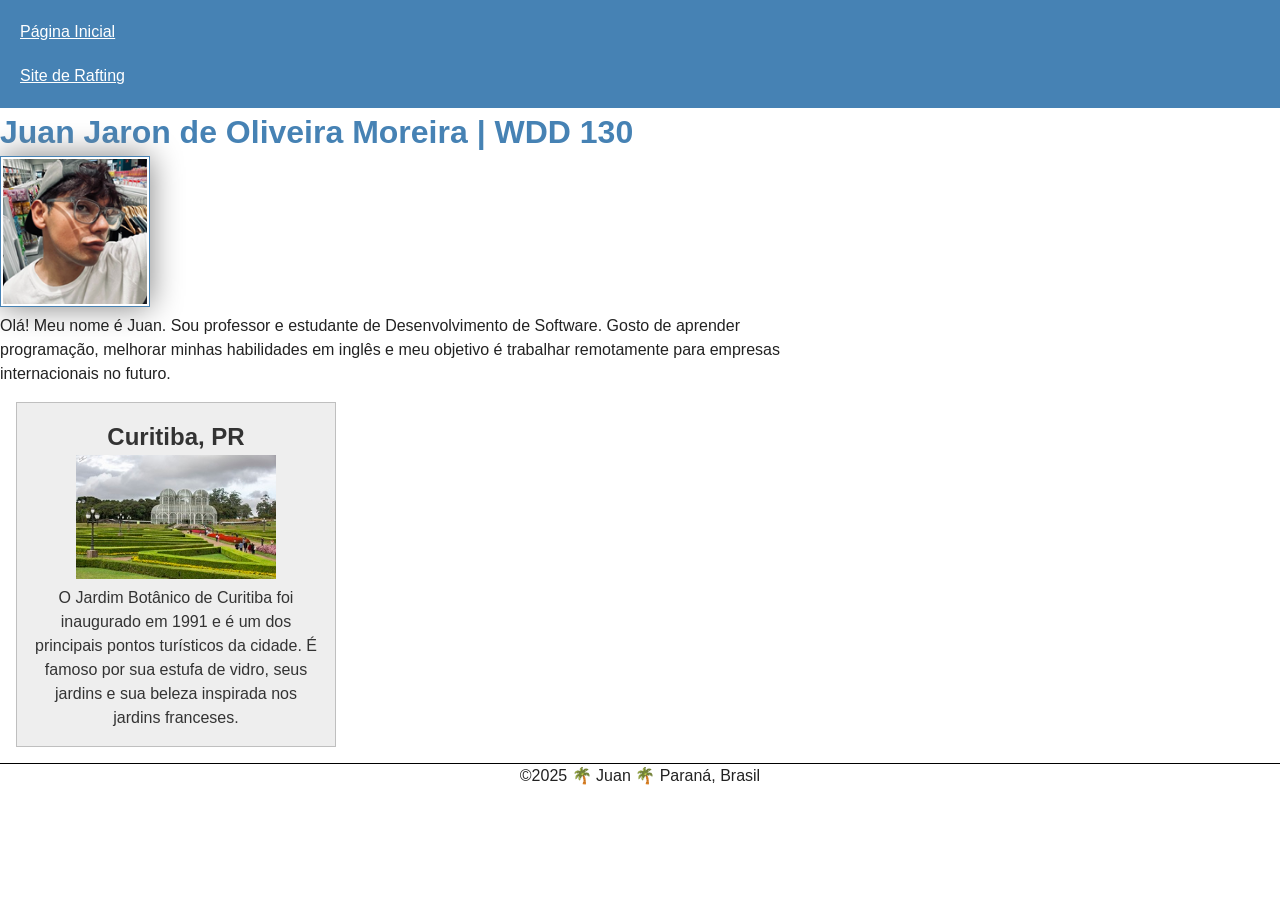
<file: index.html>
<!DOCTYPE html>
<html lang="pt-BR">

<head>
    <meta charset="UTF-8">
    <meta name="viewport" content="width=device-width, initial-scale=1.0">
    <title>Juan Jaron de Oliveira Moreira | WDD 130</title>

    <meta name="description"
      content="Página inicial de Juan Jaron de Oliveira Moreira, estudante do curso WDD 130, dedicada ao aprendizado de desenvolvimento web, HTML e CSS.">
    <meta name="author" content="Juan Jaron de Oliveira Moreira">
    <link rel="stylesheet" href="estilos/estilos.css">
</head>

<body>

    <header>
        <nav>
            <a href="#">Página Inicial</a>
            <a href="wwr/index.html">Site de Rafting</a>
        </nav>
    </header>

    <main>
        <h1>Juan Jaron de Oliveira Moreira | WDD 130</h1>
        <img src="imagens/perfil.png.png" alt="Foto de perfil do juan jaron de Oliveira Moreira "
          width="200">
        <p>Olá! Meu nome é Juan. Sou professor e estudante de Desenvolvimento de Software. Gosto de
            aprender programação, melhorar minhas habilidades em inglês e meu objetivo é trabalhar
            remotamente para empresas internacionais no futuro.</p>
    </main>

    <aside class="sidebar">
        <h2>Curitiba, PR</h2>
        <img src="imagens/jardim-botanico.jpg" alt="Jardim Botânico" class="place-img">
        <p>O Jardim Botânico de Curitiba foi inaugurado em 1991 e é um dos principais pontos
            turísticos
            da cidade. É famoso por sua estufa de vidro, seus jardins e sua beleza inspirada nos
            jardins
            franceses.</p>
    </aside>

    <footer>
        <p>©️2025 🌴 Juan 🌴 Paraná, Brasil</p>
    </footer>

</body>

</html>
</file>
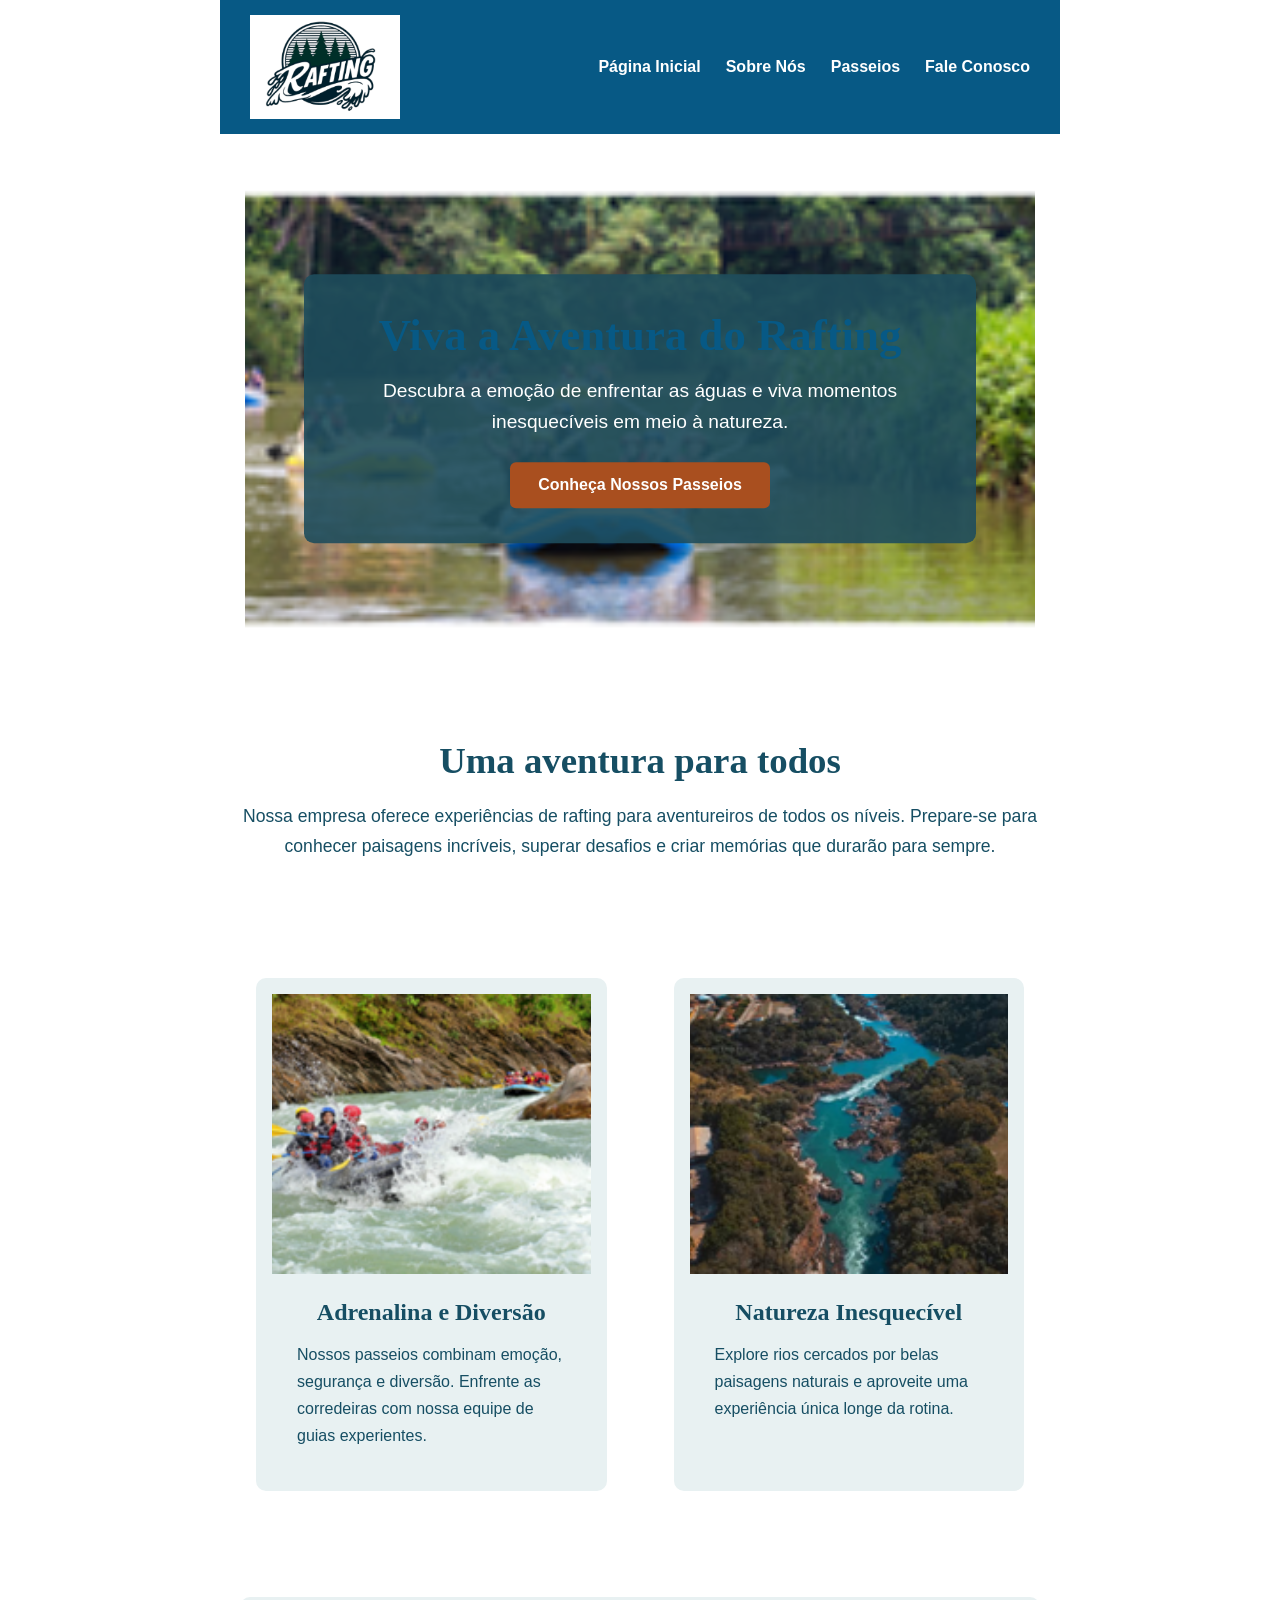
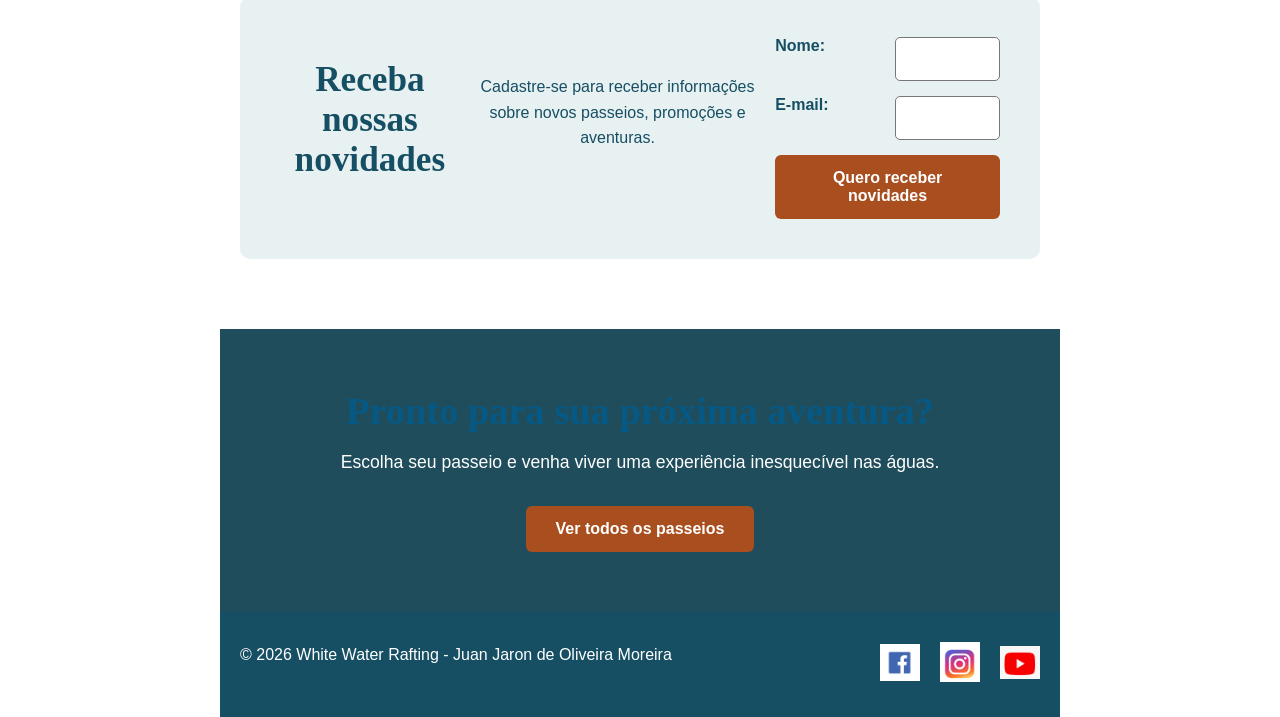
<file: wwr/index.html>
<!DOCTYPE html>
<html lang="pt-BR">

<head>
    <meta charset="UTF-8">
    <meta name="viewport" content="width=device-width, initial-scale=1.0">

    <meta name="description"
      content="Descubra aventuras de rafting emocionantes, passeios inesquecíveis e experiências para toda a família.">

    <meta name="author" content="Juan Jaron de Oliveira Moreira">

    <title>White Water Rafting | Aventuras Inesquecíveis</title>

    <link rel="stylesheet" href="estilos/rafting.css">
</head>

<body>

    <header>
        <img src="imagens/logo.png" alt="Logo da empresa de rafting">

        <nav>
            <a href="index.html">Página Inicial</a>
            <a href="sobre.html">Sobre Nós</a>
            <a href="passeios.html">Passeios</a>
            <a href="contato.html">Fale Conosco</a>
        </nav>
    </header>

    <main>

        <section class="home-hero">

            <img src="imagens/hero.png" alt="Pessoas praticando rafting em um rio">

            <div class="hero-content">
                <h1>Viva a Aventura do Rafting</h1>

                <p>
                    Descubra a emoção de enfrentar as águas e viva
                    momentos inesquecíveis em meio à natureza.
                </p>

                <a class="hero-button" href="passeios.html">
                    Conheça Nossos Passeios
                </a>
            </div>

        </section>

        <section class="home-intro">

            <h2>Uma aventura para todos</h2>

            <p>
                Nossa empresa oferece experiências de rafting para
                aventureiros de todos os níveis. Prepare-se para
                conhecer paisagens incríveis, superar desafios e
                criar memórias que durarão para sempre.
            </p>

        </section>

        <section class="home-grid">

            <article class="home-card">

                <img src="imagens/grupo.png" alt="Grupo praticando rafting em águas rápidas">

                <div>
                    <h2>Adrenalina e Diversão</h2>

                    <p>
                        Nossos passeios combinam emoção, segurança e
                        diversão. Enfrente as corredeiras com nossa
                        equipe de guias experientes.
                    </p>
                </div>

            </article>

            <article class="home-card">

                <img src="imagens/rafting2.png" alt="Rafting em meio à natureza">

                <div>
                    <h2>Natureza Inesquecível</h2>

                    <p>
                        Explore rios cercados por belas paisagens
                        naturais e aproveite uma experiência única
                        longe da rotina.
                    </p>
                </div>

            </article>

        </section>

        <section class="newsletter">

            <h2>Receba nossas novidades</h2>

            <p>
                Cadastre-se para receber informações sobre novos
                passeios, promoções e aventuras.
            </p>

            <form>

                <label for="newsletter-name">
                    Nome:
                </label>

                <input type="text" id="newsletter-name" name="newsletter-name" required>

                <label for="newsletter-email">
                    E-mail:
                </label>

                <input type="email" id="newsletter-email" name="newsletter-email" required>

                <button type="submit">
                    Quero receber novidades
                </button>

            </form>

        </section>

        <section class="home-call">

            <h2>Pronto para sua próxima aventura?</h2>

            <p>
                Escolha seu passeio e venha viver uma experiência
                inesquecível nas águas.
            </p>

            <a href="passeios.html">
                Ver todos os passeios
            </a>

        </section>

    </main>

    <footer>

        <p>
            &copy; 2026 White Water Rafting - Juan Jaron de Oliveira Moreira
        </p>

        <nav class="redes-sociais">

            <a href="#" aria-label="Facebook">
                <img src="imagens/facebook.png" alt="Facebook">
            </a>

            <a href="#" aria-label="Instagram">
                <img src="imagens/instagram.png" alt="Instagram">
            </a>

            <a href="#" aria-label="YouTube">
                <img src="imagens/youtube.png" alt="YouTube">
            </a>

        </nav>

    </footer>

</body>

</html>
</file>
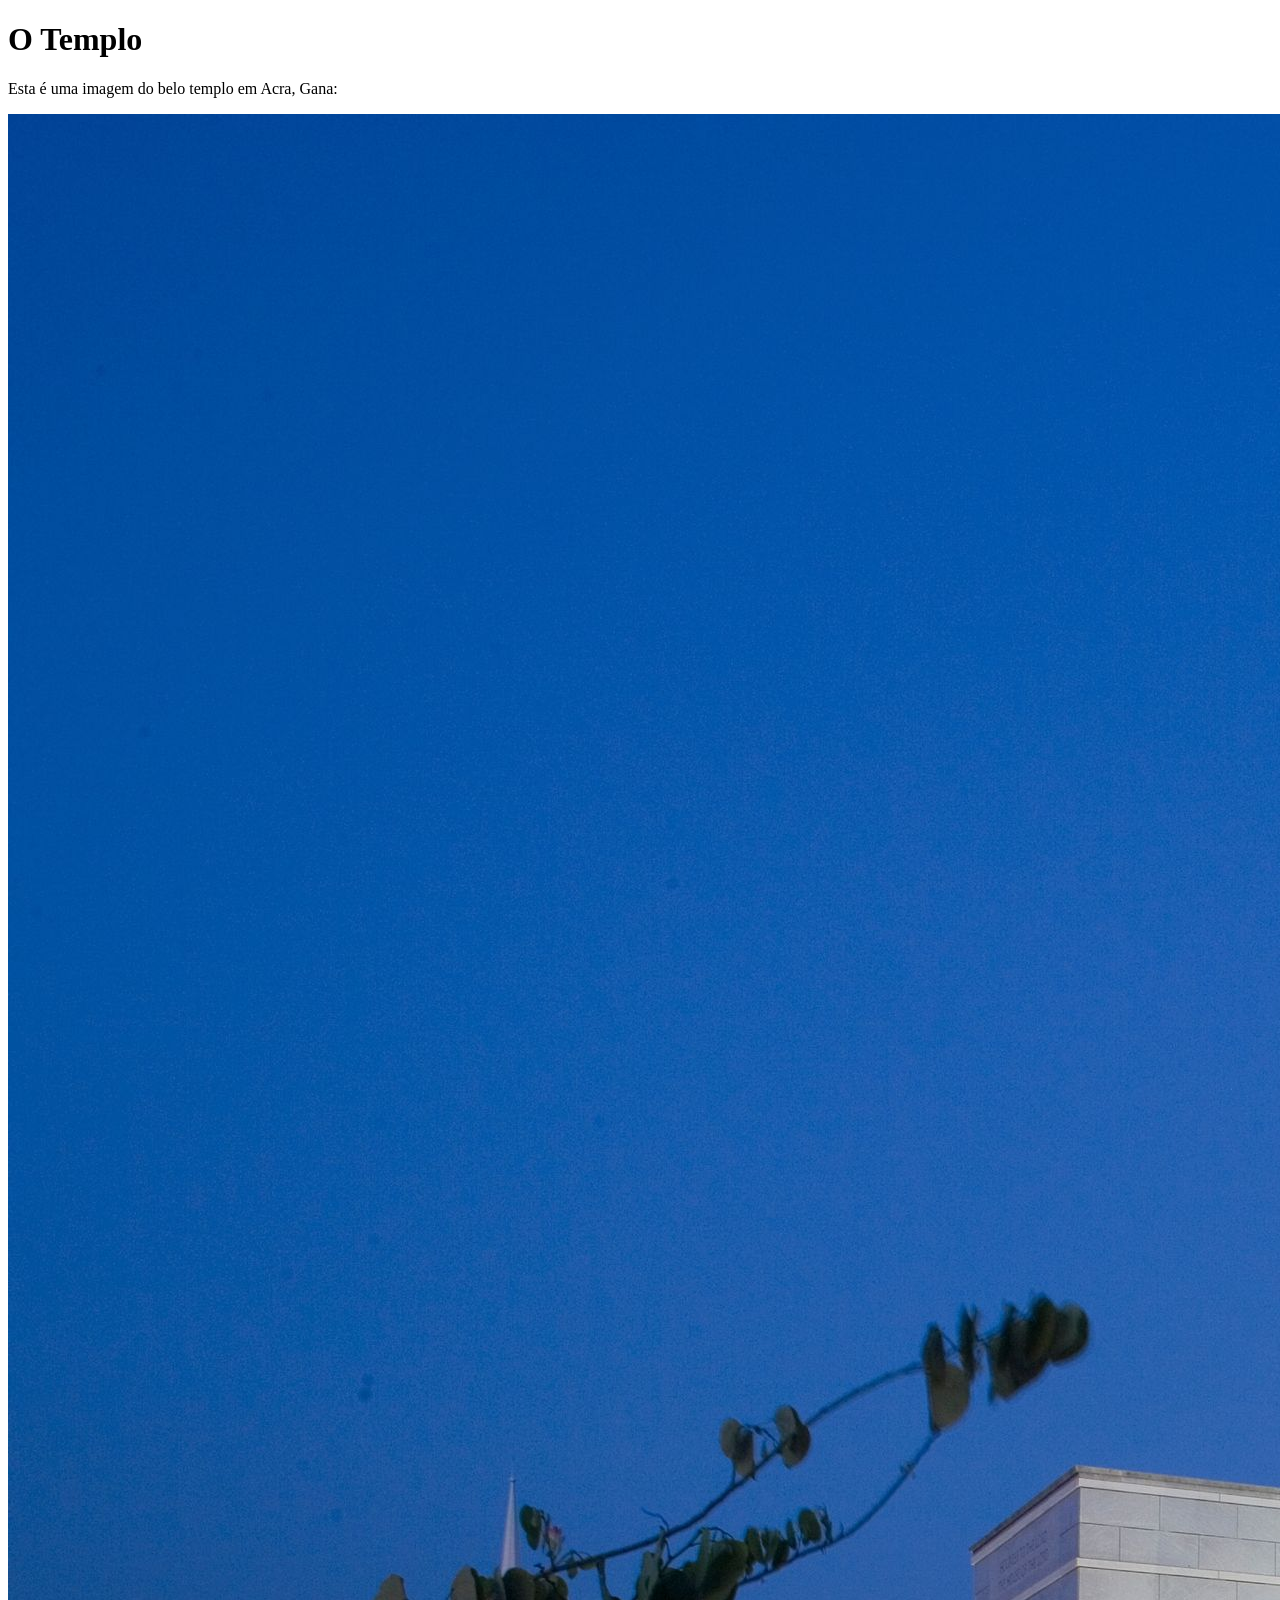
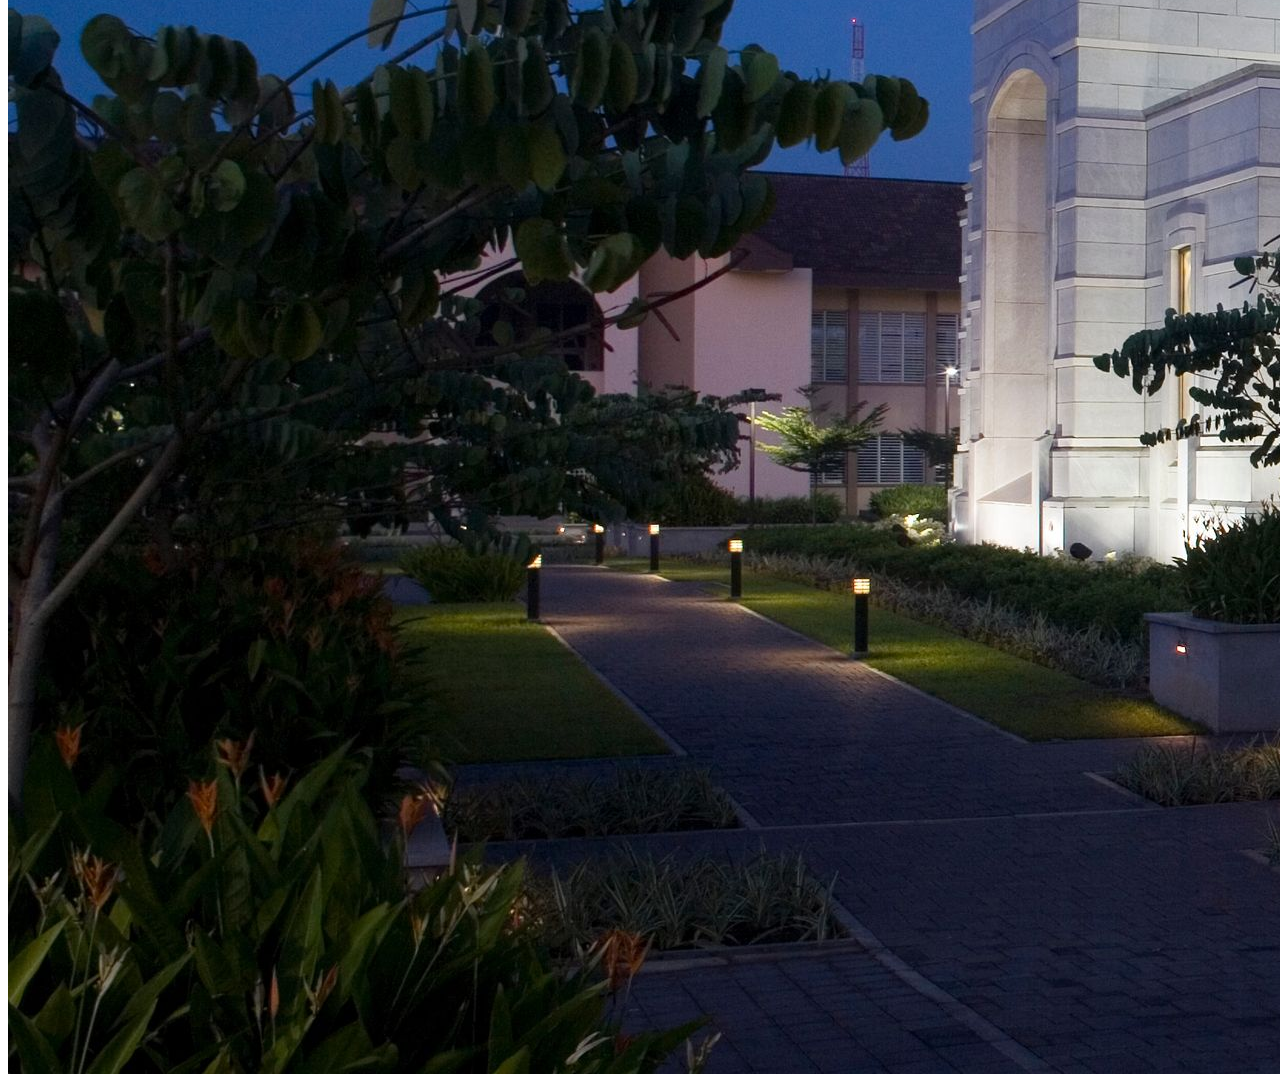
<file: semana01/imagens.html>
<!DOCTYPE html>
<html lang="pt-br">
<head>
    <meta charset="UTF-8">
    <meta name="viewport" content="width=device-width, initial-scale=1.0">
    <title>Imagem do Templo</title>
</head>
<body>
    <h1>O Templo</h1>
    <p>Esta é uma imagem do belo templo em Acra, Gana:</p>
    <img src="imagens/templo-largo.jpeg" alt="O Templo de Acra, Gana">
    
</body>
</html>
</file>
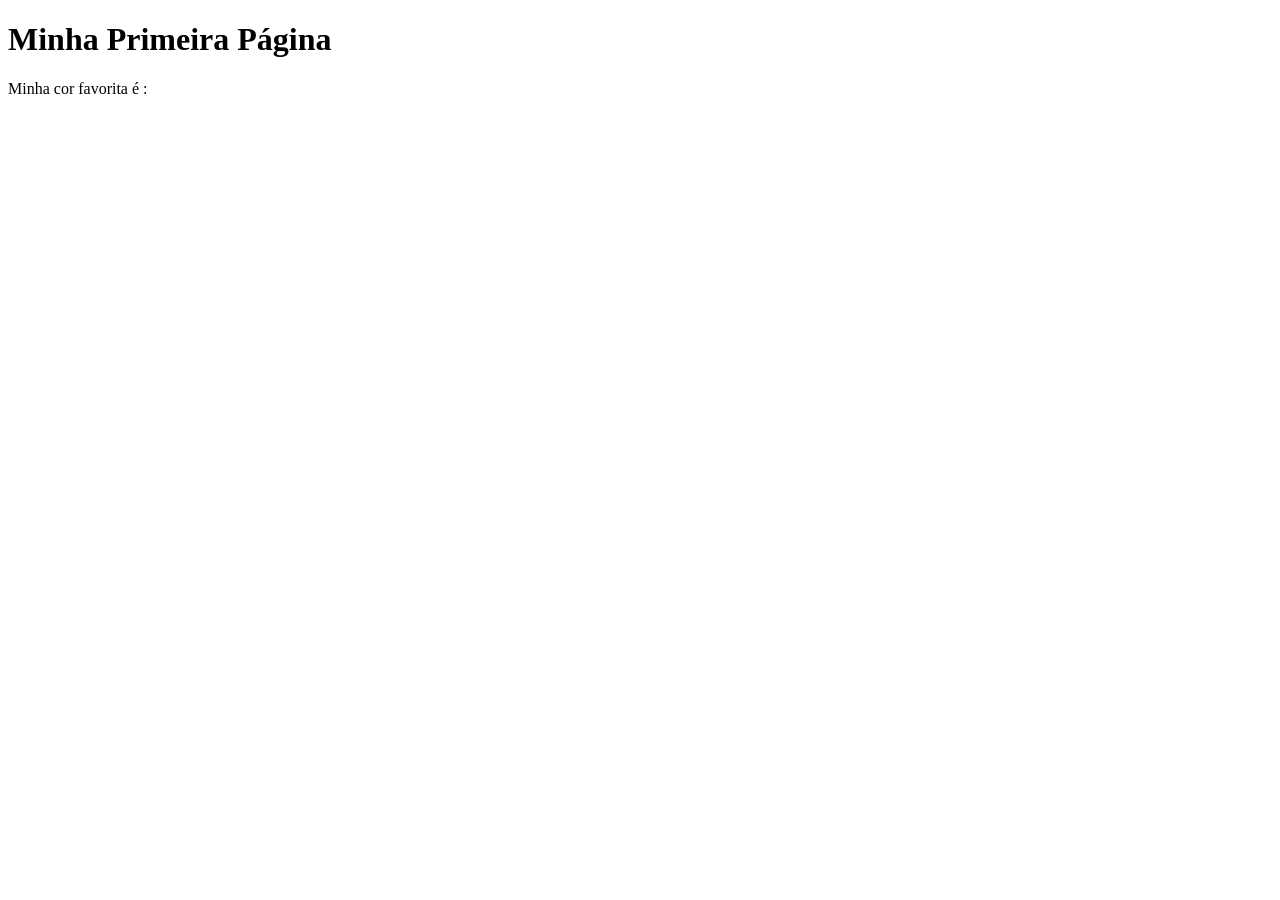
<file: semana01/primeira-pagina.html>
<!DOCTYPE html>
<html lang="pt-br">
<head>
    <meta charset="UTF-8">
    <meta name="viewport" content="width=device-width, initial-scale=1.0">
    <title>Minha Primeira Página</title>
</head>
<body>
    <h1>Minha Primeira Página</h1>
    <p>Minha cor favorita é : </p>
</body>
</html>
</file>
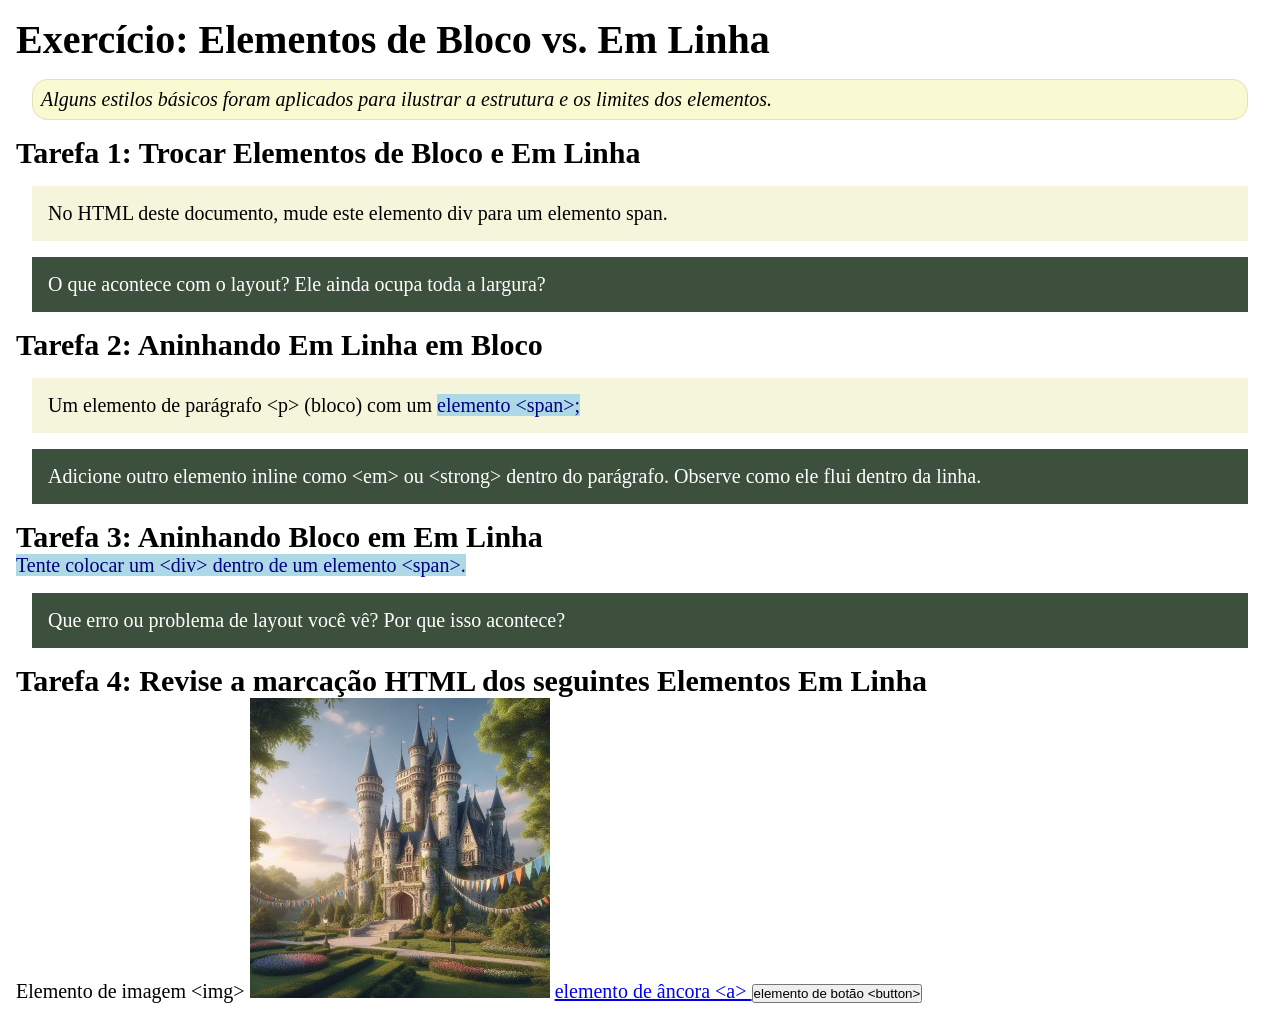
<file: semana02/bloco-vs-inline.html>
<!DOCTYPE html>
<html lang="pt-br">

<head>
    <meta charset="UTF-8">
    <meta name="viewport" content="width=device-width, initial-scale=1.0">
    <title>Exercício: Elementos de Bloco vs. Inline</title>
    <link rel="stylesheet" href="estilos/bloco-vs-inline.css">
</head>

<body>
    <main>
        <h1>Exercício: Elementos de Bloco vs. Em Linha</h1>
        <p class="note">Alguns estilos básicos foram aplicados para ilustrar a estrutura e os limites dos elementos.</p>

        <h2>Tarefa 1: Trocar Elementos de Bloco e Em Linha</h2>
        <div>No HTML deste documento, mude este elemento div para um elemento span.</div>

        <p class="question">O que acontece com o layout? Ele ainda ocupa toda a largura?</p>

        <h2>Tarefa 2: Aninhando Em Linha em Bloco</h2>
        <p>Um elemento de parágrafo &lt;p&gt; (bloco) com um <span>elemento &lt;span&gt;;</span></p>
        <p class="question">Adicione outro elemento inline como &lt;em&gt; ou &lt;strong&gt; dentro do parágrafo.
            Observe como ele flui dentro da linha.</p>

        <h2>Tarefa 3: Aninhando Bloco em Em Linha</h2>
        <span>Tente colocar um &lt;div&gt; dentro de um elemento &lt;span&gt;.</span>
        <p class="question">Que erro ou problema de layout você vê? Por que isso acontece?</p>


        <h2>Tarefa 4: Revise a marcação HTML dos seguintes Elementos Em Linha</h2>
        Elemento de imagem &lt;img&gt;
        <img src="imagens/castelo.webp" alt="imagem (imagens estão em linha)" width="300" height="300">
        <a href="https://churchofjesuschrist.org">elemento de âncora &lt;a&gt; </a>
        <button type="button">elemento de botão &lt;button&gt;</button>
    </main>
</body>

</html>
</file>
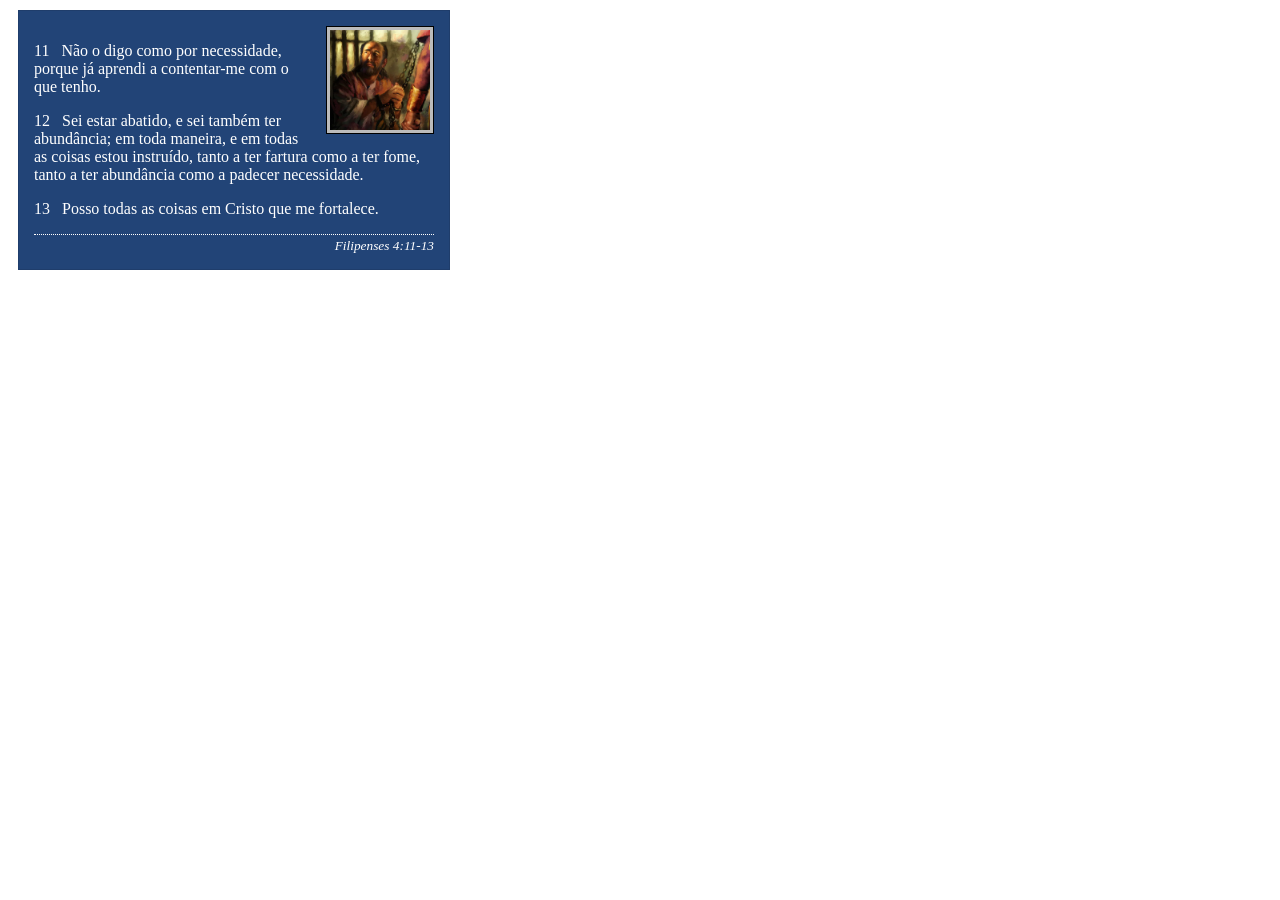
<file: semana02/box-model-solucao.html>
<!DOCTYPE html>
<html lang="pt-br">

<head>
    <meta charset="UTF-8">
    <meta name="viewport" content="width=device-width, initial-scale=1.0">
    <title>Atividade de Box Model</title>
    <link rel="stylesheet" href="estilos/box-model-solucao.css">
</head>

<body>
    <main>
        <div class="callout">
            <img src="imagens/apostolo-paulo-preso.webp" alt="Apóstolo Paulo - Preso em Roma" width="200" height="200">
            <blockquote>
                <p>11 &nbsp; Não o digo como por necessidade, porque já aprendi a contentar-me com o que tenho.</p>
                <p>12 &nbsp; Sei estar abatido, e sei também ter abundância; em toda maneira, e em todas as coisas estou
                    instruído, tanto a ter fartura como a ter fome, tanto a ter abundância como a padecer necessidade.
                </p>
                <p>13 &nbsp; Posso todas as coisas em Cristo que me fortalece.</p>
            </blockquote>
            <cite>Filipenses 4:11-13</cite>
        </div>
    </main>
</body>

</html>
</file>
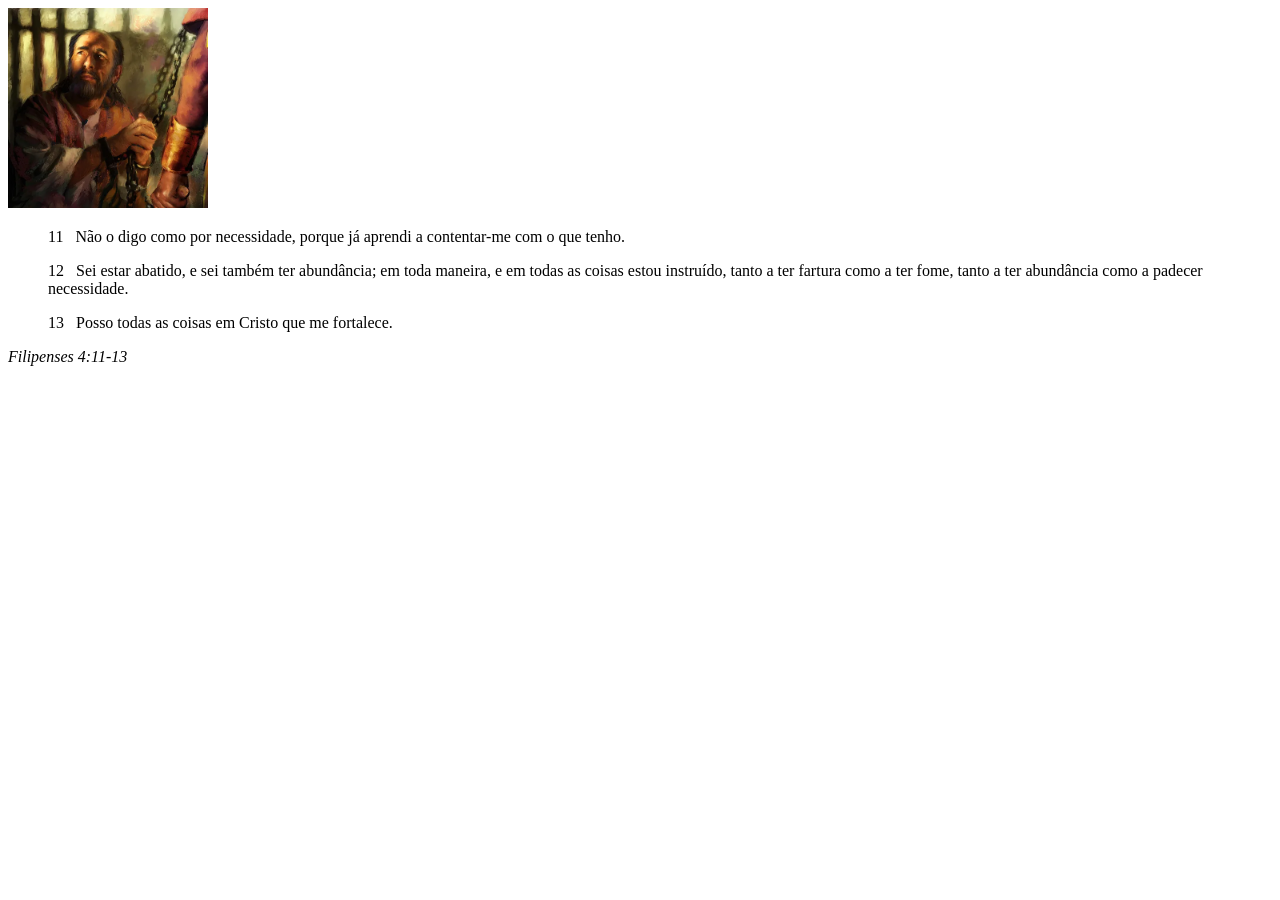
<file: semana02/box-model.html>
<!DOCTYPE html>
<html lang="pt-br">
<head>
    <meta charset="UTF-8">
    <meta name="viewport" content="width=device-width, initial-scale=1.0">
    <title>Atividade de Box Model</title>
</head>
<body>
    <main>
        <div class="callout">
            <img src="imagens/apostolo-paulo-preso.webp" alt="Apóstolo Paulo - Preso em Roma" width="200" height="200">
            <blockquote>
                <p>11 &nbsp; Não o digo como por necessidade, porque já aprendi a contentar-me com o que tenho.</p>
                <p>12 &nbsp; Sei estar abatido, e sei também ter abundância; em toda maneira, e em todas as coisas estou instruído, tanto a ter fartura como a ter fome, tanto a ter abundância como a padecer necessidade.</p>
                <p>13 &nbsp; Posso todas as coisas em Cristo que me fortalece.</p>
            </blockquote>
            <cite>Filipenses 4:11-13</cite>
        </div>
    </main>
</body>
</html>
</file>
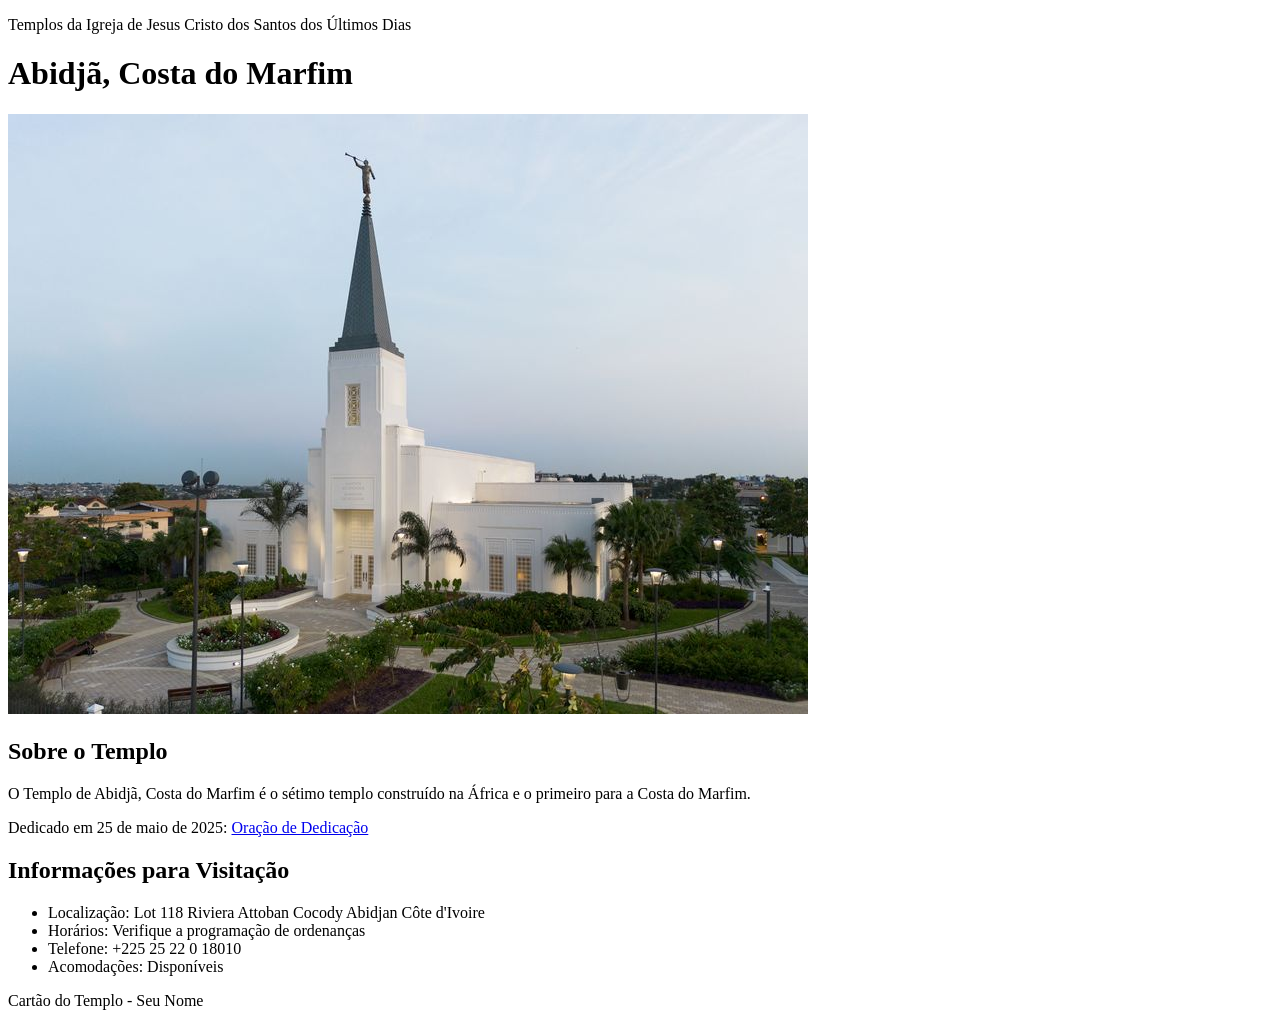
<file: semana02/templo.html>
<!DOCTYPE html>
<html lang="pt-br">

<head>
    <meta charset="UTF-8">
    <meta name="viewport" content="width=device-width, initial-scale=1.0">
    <title>Cartão do Templo - Abidjã, Costa do Marfim</title>
</head>

<body>
    <header>
        <p>Templos da Igreja de Jesus Cristo dos Santos dos Últimos Dias</p>
    </header>
    <main>
        <h1>Abidjã, Costa do Marfim</h1>
        <picture>
            <img src="imagens/abidja-costa-do-marfim.jpeg" alt="Templo de Abidjã, Costa do Marfim">
        </picture>
        <section>
            <h2>Sobre o Templo</h2>
            <p>O Templo de Abidjã, Costa do Marfim é o sétimo templo construído na África e o primeiro para a Costa do Marfim.</p>
            <p>Dedicado em 25 de maio de 2025: <a
                    href="https://www.churchofjesuschrist.org/temples/dedicatory-prayer/abidjan-ivory-coast-temple/2025-05-25?lang=eng"
                    target="_blank" rel="noopener noreferrer">Oração de Dedicação</a></p>
        </section>
        <section>
            <h2>Informações para Visitação</h2>
            <ul>
                <li>Localização: Lot 118 Riviera Attoban Cocody Abidjan Côte d'Ivoire</li>
                <li>Horários: Verifique a programação de ordenanças</li>
                <li>Telefone: +225 25 22 0 18010</li>
                <li>Acomodações: Disponíveis</li>
            </ul>
        </section>
    </main>
    <footer>
        <p>Cartão do Templo - Seu Nome</p>
    </footer>
</body>

</html>
</file>
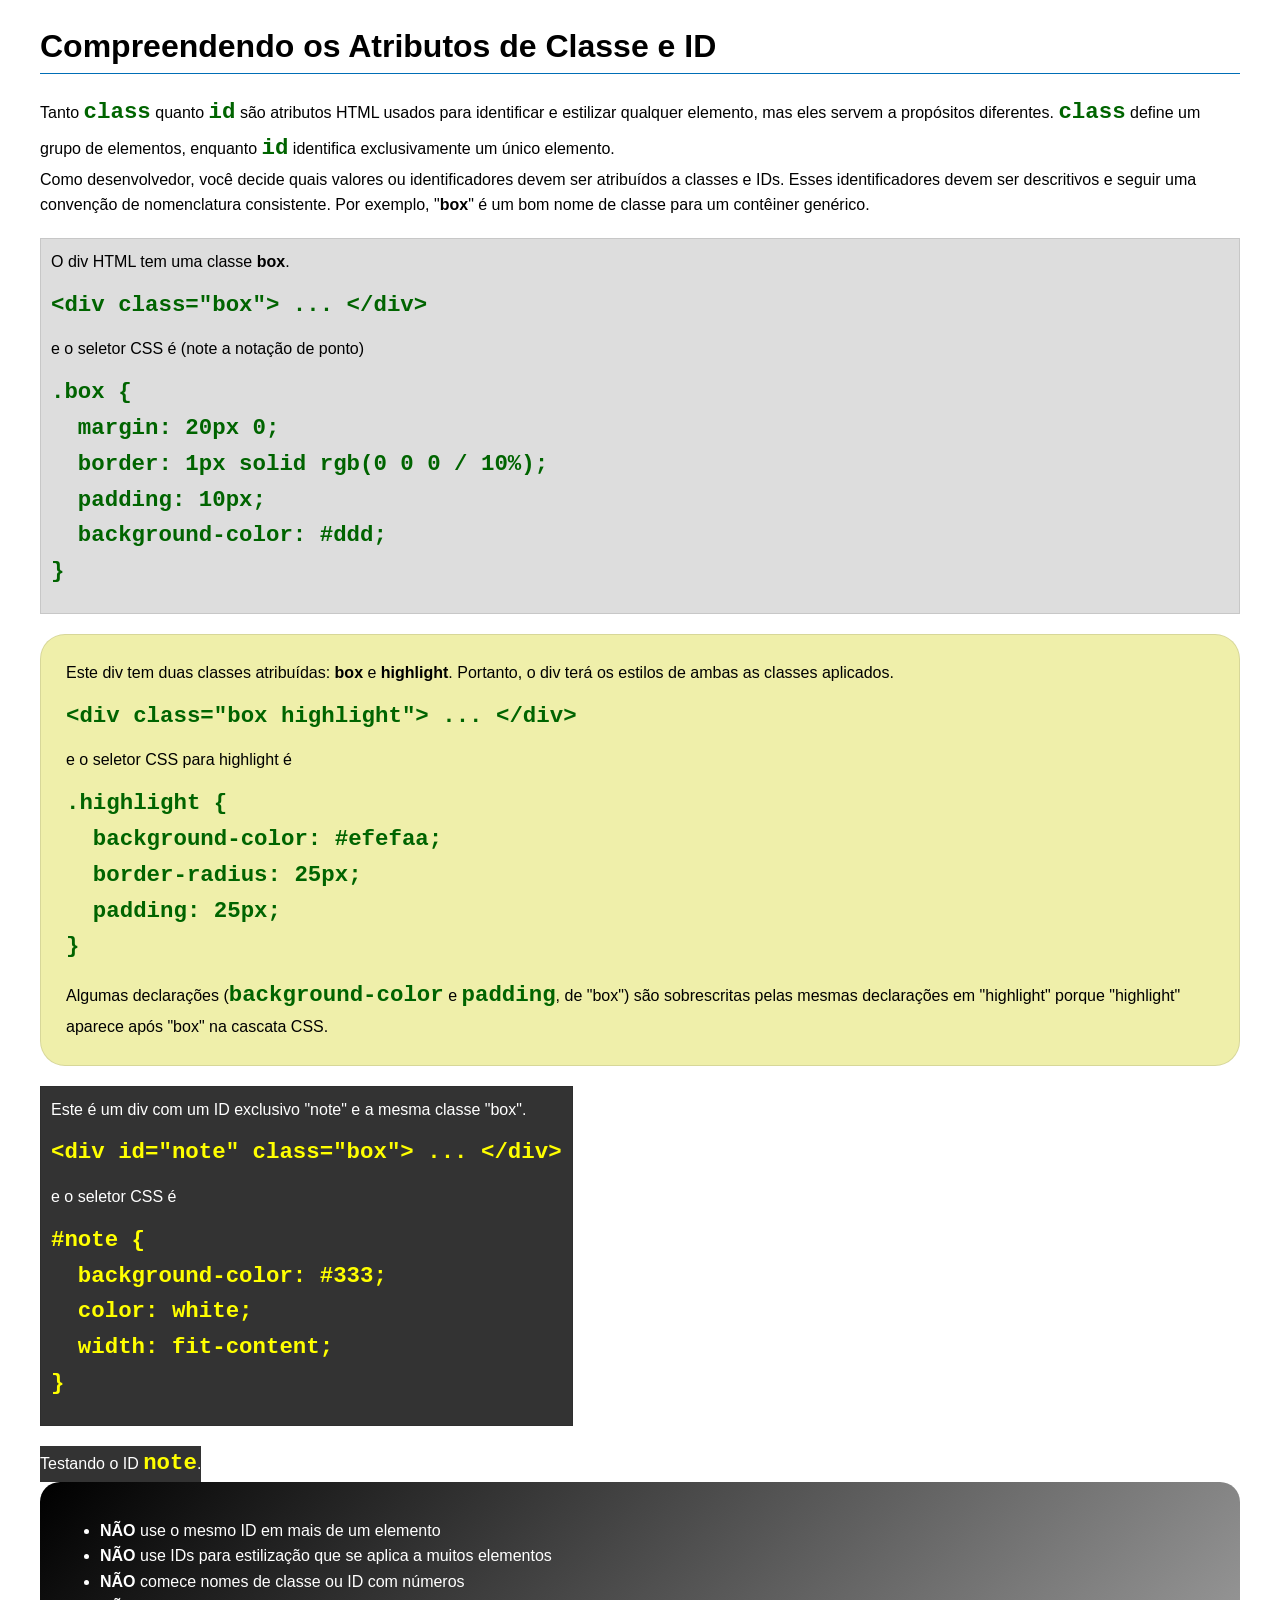
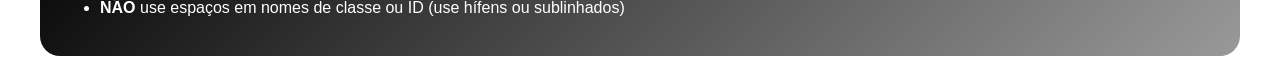
<file: semana03/classe-e-id.html>
<!DOCTYPE html>
<html lang="pt-br">

<head>
    <meta charset="UTF-8">
    <meta name="viewport" content="width=device-width, initial-scale=1.0">
    <title>Atributos de Classe vs ID</title>
    <link rel="stylesheet" href="estilos/classe-e-id.css">
</head>

<body>
    <h1>Compreendendo os Atributos de Classe e ID</h1>
    <p>Tanto <code>class</code> quanto <code>id</code> são atributos HTML usados para identificar e estilizar qualquer
        elemento, mas eles servem a propósitos diferentes. <code>class</code> define um grupo de elementos, enquanto
        <code>id</code> identifica exclusivamente um único elemento.
    </p>
    <p>Como desenvolvedor, você decide quais valores ou identificadores devem ser atribuídos a classes e IDs. Esses
        identificadores devem ser descritivos e seguir uma convenção de nomenclatura consistente. Por exemplo,
        "<strong>box</strong>" é um bom nome de classe para um contêiner genérico.</p>
    <div class="box">
        <p>O div HTML tem uma classe <strong>box</strong>.</p>
        <pre><code class="html">&lt;div class="box"&gt; ... &lt;/div&gt;</code></pre>
        e o seletor CSS é (note a notação de ponto)
        <pre><code class="css">.box {
  margin: 20px 0;
  border: 1px solid rgb(0 0 0 / 10%);
  padding: 10px;
  background-color: #ddd; 
}</code></pre>
    </div>

    <div class="box highlight">
        <p>Este div tem duas classes atribuídas: <strong>box</strong> e <strong>highlight</strong>. Portanto, o div terá
            os estilos de ambas as classes aplicados.</p>
        <pre><code class="html">&lt;div class="box highlight"&gt; ... &lt;/div&gt;</code></pre>
        e o seletor CSS para highlight é
        <pre><code class="css">.highlight {
  background-color: #efefaa;
  border-radius: 25px;
  padding: 25px;
}</code></pre>
        <p>Algumas declarações (<code>background-color</code> e <code>padding</code>, de "box") são sobrescritas pelas
            mesmas declarações em "highlight" porque "highlight" aparece após "box" na cascata CSS.</p>
    </div>

    <div id="note" class="box">
        <p>Este é um div com um ID exclusivo "note" e a mesma classe "box".</p>
        <pre><code class="html">&lt;div id="note" class="box"&gt; ... &lt;/div&gt;</code></pre>
        e o seletor CSS é
        <pre><code class="css">#note {
  background-color: #333;
  color: white;
  width: fit-content;
}</code></pre>
    </div>

    <div id="note">
        <p>Testando o ID <code>note</code>.</p>
    </div>

    <section id="melhor-pratica">
        <ul>
            <li><strong>NÃO</strong> use o mesmo ID em mais de um elemento</li>
            <li><strong>NÃO</strong> use IDs para estilização que se aplica a muitos elementos</li>
            <li><strong>NÃO</strong> comece nomes de classe ou ID com números</li>
            <li><strong>NÃO</strong> use espaços em nomes de classe ou ID (use hífens ou sublinhados)</li>
        </ul>
    </section>

    <br>

</body>

</html>
</file>
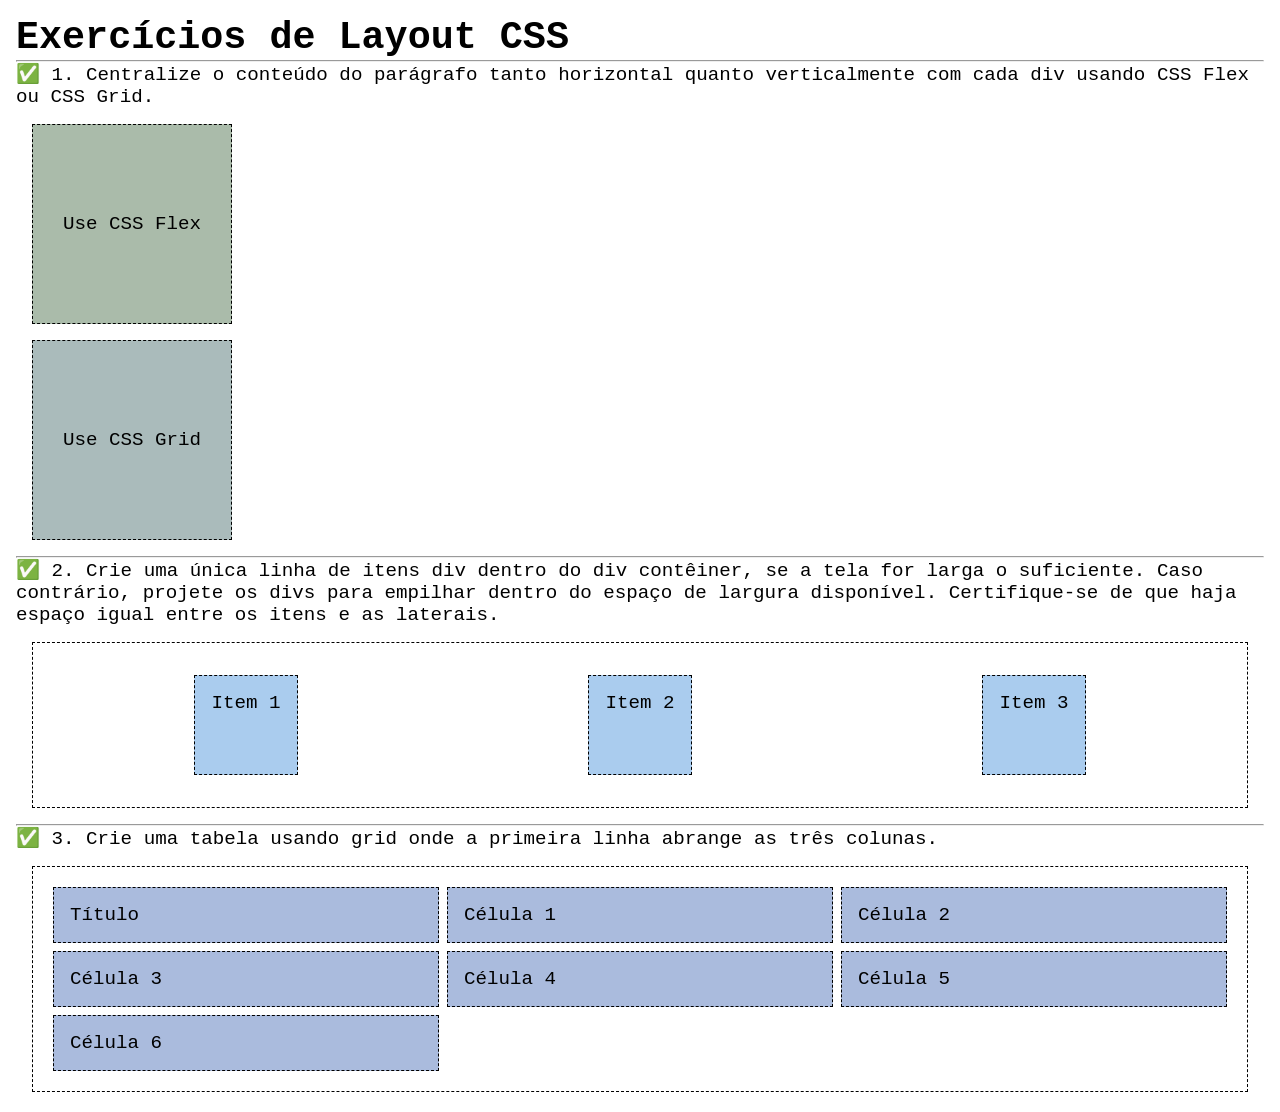
<file: semana04/exercicios-layout.html>
<!DOCTYPE html>
<html lang="pt-br">

<head>
    <meta charset="UTF-8">
    <meta name="viewport" content="width=device-width, initial-scale=1.0">
    <title>Exercícios de Layout CSS</title>
    <link rel="stylesheet" href="estilos/solucoes-dos-exercicios-de-layout.css">
</head>

<body>
    <main>
        <h1>Exercícios de Layout CSS</h1>
        <hr>
        <p>✅ 1. Centralize o conteúdo do parágrafo tanto horizontal quanto verticalmente com cada div usando CSS Flex ou
            CSS Grid.
        </p>
        <div class="one flex">
            <p>Use CSS Flex</p>
        </div>
        <div class="one grid">
            <p>Use CSS Grid</p>
        </div>
        <hr>
        <p>✅ 2. Crie uma única linha de itens div dentro do div contêiner, se a tela for larga o suficiente. Caso
            contrário, projete os
            divs para empilhar dentro do espaço de largura disponível. Certifique-se de que haja espaço igual entre os
            itens e as laterais.</p>
        <div class="container2">
            <div class="dois">
                <p>Item 1</p>
            </div>
            <div class="dois">
                <p>Item 2</p>
            </div>
            <div class="dois">
                <p>Item 3</p>
            </div>
        </div>
        <hr>
        <p>✅ 3. Crie uma tabela usando grid onde a primeira linha abrange as três colunas. </p>
        <div class="container3">
            <div class="tres colunas-3">
                <p>Título</p>
            </div>
            <div class="tres">
                <p>Célula 1</p>
            </div>
            <div class="tres">
                <p>Célula 2</p>
            </div>
            <div class="tres">
                <p>Célula 3</p>
            </div>
            <div class="tres">
                <p>Célula 4</p>
            </div>
            <div class="tres">
                <p>Célula 5</p>
            </div>
            <div class="tres">
                <p>Célula 6</p>
            </div>

        </div>
    </main>
</body>

</html>
</file>
<file: estilos/estilos.css>
/* Global resets */
* {
    margin: 0;
    padding: 0;
    box-sizing: border-box;
}

body {
    font-family: Arial, Helvetica, sans-serif;
    line-height: 1.5;
    color: #222;
    background-color: #fff;
    margin: 0;
}

nav {
    background-color: steelblue;
    padding: 10px;
}

nav a {
    color: white;
    padding: 10px;
    display: block;
}

main {
    max-width: 840px;
}

h1 {
    color: steelblue;
}

main img {
    width: 150px;
    height: auto;
    border: 1px solid steelblue;
    padding: 2px;
    box-shadow: 0 0 30px gray;
}

p {
    padding: 0;
}

aside {
    width: 20em;
    margin: 1em;
    border: 1px solid rgba(0, 0, 0, 0.2);
    padding: 1em;
    background-color: #eee;
    color: #333;
    text-align: center;
}

aside img {
    width: 200px;
    height: auto;
}

footer {
    margin-top: 1em;
    border-top: 1px solid #000;
    text-align: center;
}
</file>
<file: wwr/estilos/rafting.css>
:root {
    --cor-primaria: #075985;
    --cor-destaque1: #164e63;
    --cor-destaque2: #f0f9ff;
    --cor-branca: #ffffff;

    --fonte-titulo: Georgia, "Times New Roman", serif;
    --fonte-body: Arial, Helvetica, sans-serif;
}

* {
    margin: 0;
    padding: 0;
    box-sizing: border-box;
}

body {
    font-family: var(--fonte-body);
    color: var(--cor-destaque1);
    background-color: var(--cor-destaque2);
}

header,
main,
footer {
    width: 840px;
    margin: 0 auto;
}

header {
    display: grid;
    grid-template-columns: 150px 1fr;
    align-items: center;
    background-color: var(--cor-primaria);
    padding: 15px;
}

.logo {
    width: 100px;
    height: auto;
}

nav {
    display: flex;
    justify-content: flex-end;
    gap: 20px;
}

nav a {
    color: var(--cor-branca);
    text-decoration: none;
    font-weight: bold;
}

nav a:hover {
    text-decoration: underline;
}

header nav a {
    color: var(--cor-branca);
}

h1,
h2 {
    font-family: var(--fonte-titulo);
    color: var(--cor-primaria);
    text-align: center;
}

h2 {
    margin-bottom: 15px;
}

p {
    line-height: 1.6;
}

section,
article {
    margin: 16px;
    padding: 16px;
}

.hero {
    position: relative;
    margin-top: 20px;
}

.hero-img {
    display: block;
    width: 100%;
    height: auto;
}

.hero h1 {
    position: absolute;
    top: 20px;
    width: 100%;
    padding: 16px;
    text-align: center;
    background-color: var(--cor-destaque1);
    color: var(--cor-branca);
    opacity: 0.85;
}

.hero article {
    position: absolute;
    left: 20px;
    right: 20px;
    bottom: 20px;
    padding: 20px;
    background-color: rgba(7, 89, 133, 0.9);
    color: var(--cor-branca);
    overflow: auto;
}

.hero article img {
    float: right;
    width: 125px;
    height: 125px;
    object-fit: cover;
    margin-left: 20px;
    border: 3px solid var(--cor-branca);
    border-radius: 8px;
}

.hero article p {
    color: var(--cor-branca);
}

section {
    background-color: var(--cor-branca);
    margin: 25px 0;
    padding: 25px;
}

.adventure-gallery {
    display: grid;
    grid-template-columns: repeat(5, 1fr);
    gap: 10px;
}

.adventure-gallery figure {
    margin: 0;
    text-align: center;
}

.adventure-gallery img {
    display: block;
    width: 100%;
    height: 130px;
    object-fit: cover;
}

.adventure-gallery figcaption {
    margin-top: 8px;
    font-weight: bold;
    font-size: 14px;
    color: var(--cor-destaque1);
}

footer {
    display: flex;
    justify-content: space-between;
    align-items: center;
    background-color: var(--cor-primaria);
    color: var(--cor-branca);
    padding: 20px;
}

footer p {
    margin: 0;
    color: var(--cor-branca);
}

.socialmedia {
    display: flex;
    align-items: center;
    justify-content: flex-end;
    gap: 12px;
    margin: 0;
    padding: 0;
}

.socialmedia a {
    display: block;
    text-decoration: none;
}

.socialmedia img {
    display: block;
    width: 35px;
    height: 35px;
    object-fit: contain;
}

.tours-hero {
    background-color: #1f4d5c;
    color: white;
    text-align: center;
    padding: 70px 20px;
    margin-bottom: 40px;
}

/* ================================
   PÁGINA FALE CONOSCO
================================ */

:root {
    --cor-primaria: #075985;
    --cor-destaque1: #164e63;
    --cor-destaque2: #f0f9ff;
    --cor-branca: #ffffff;
    --cor-fundo: #e8f1f2;
    --cor-cinza: #f1f1f1;
    --cor-borda: #777777;
    --cor-botao: #a94f1f;
    --cor-botao-hover: #8f4219;
}

/* ================================
   CONFIGURAÇÕES GERAIS
================================ */

* {
    box-sizing: border-box;
}

body {
    margin: 0;
    color: var(--cor-destaque1);
    background-color: var(--cor-branca);
    font-family: Arial, sans-serif;
}

/* ================================
   HEADER
================================ */

header {
    background-color: var(--cor-primaria);
    color: var(--cor-branca);
    padding: 15px 30px;

    display: flex;
    align-items: center;
    justify-content: space-between;
    gap: 20px;
}

header img {
    max-width: 150px;
    height: auto;
}

header nav {
    display: flex;
    align-items: center;
    justify-content: center;
    gap: 25px;
}

header nav a {
    color: var(--cor-branca);
    text-decoration: none;
    font-weight: bold;
}

header nav a:hover {
    text-decoration: underline;
}

/* ================================
   HERO
================================ */

.contact-hero {
    background-color: #1f4d5c;
    color: var(--cor-branca);
    text-align: center;
    padding: 60px 20px;
}

.contact-hero h1 {
    color: var(--cor-branca);
    font-size: 2.8rem;
    margin-bottom: 15px;
}

.contact-hero p {
    font-size: 1.2rem;
    max-width: 700px;
    margin: 0 auto;
    line-height: 1.6;
}

/* ================================
   INFORMAÇÕES DA EMPRESA
================================ */

.company-info {
    max-width: 1100px;
    margin: 50px auto;
    padding: 20px;

    display: grid;
    grid-template-columns: 1fr 1.5fr;
    gap: 40px;
    align-items: center;
}

.contact-details {
    background-color: var(--cor-fundo);
    padding: 30px;
    border-radius: 10px;
}

.contact-details h2 {
    font-size: 2rem;
    margin-bottom: 25px;
}

.contact-details p {
    line-height: 1.7;
    margin-bottom: 20px;
}

.map iframe {
    width: 100%;
    min-height: 350px;
    border: none;
    border-radius: 10px;
}

/* ================================
   EQUIPE
================================ */

.employees {
    max-width: 1100px;
    margin: 60px auto;
    padding: 20px;
}

.employees > h2 {
    text-align: center;
    font-size: 2.3rem;
    margin-bottom: 35px;
}

.employee-grid {
    display: grid;
    grid-template-columns: repeat(3, 1fr);
    gap: 30px;
}

.employee-grid figure {
    margin: 0;
    text-align: center;
    background-color: var(--cor-cinza);
    padding-bottom: 20px;
    border-radius: 10px;
    overflow: hidden;
}

.employee-grid img {
    width: 100%;
    height: 280px;
    object-fit: cover;
    display: block;
}

.employee-grid figcaption {
    padding: 20px 10px 0;
    line-height: 1.6;
}

/* ================================
   FORMULÁRIO
================================ */

.contact-form-section {
    max-width: 800px;
    margin: 60px auto;
    padding: 40px;

    background-color: var(--cor-fundo);
    border-radius: 10px;
}

.contact-form-section h2 {
    text-align: center;
    font-size: 2.3rem;
    margin-bottom: 35px;
}

.contact-form-section form {
    display: flex;
    flex-direction: column;
    gap: 25px;
}

.contact-form-section fieldset {
    border: 1px solid var(--cor-borda);
    padding: 25px;
    border-radius: 8px;
}

.contact-form-section legend {
    font-weight: bold;
    padding: 0 10px;
}

/* ================================
   CAMPOS
================================ */

.contact-form-section label {
    display: block;
    margin-bottom: 10px;
    font-weight: bold;
}

.contact-form-section input[type="text"],
.contact-form-section input[type="email"],
.contact-form-section textarea {
    width: 100%;
    padding: 12px;
    margin-top: 6px;

    border: 1px solid var(--cor-borda);
    border-radius: 5px;

    font-size: 1rem;
}

.contact-form-section textarea {
    resize: vertical;
}

/* ================================
   RADIO BUTTONS
================================ */

.contact-form-section input[type="radio"] {
    margin-right: 8px;
}

.contact-form-section fieldset:nth-of-type(2) label {
    font-weight: normal;
    margin-bottom: 15px;
}

/* ================================
   NEWSLETTER
================================ */

.newsletter {
    display: flex;
    align-items: center;
    gap: 10px;
    font-weight: normal;
}

.newsletter input[type="checkbox"] {
    width: 18px;
    height: 18px;
}

/* ================================
   BOTÃO
================================ */

.contact-form-section button {
    align-self: center;

    background-color: var(--cor-botao);
    color: var(--cor-branca);

    border: none;
    border-radius: 6px;

    padding: 14px 35px;

    font-size: 1.1rem;
    font-weight: bold;

    cursor: pointer;
}

.contact-form-section button:hover {
    background-color: var(--cor-botao-hover);
}

/* ================================
   FOOTER
================================ */

footer {
    background-color: var(--cor-destaque1);
    color: var(--cor-branca);
    text-align: center;
    padding: 30px 20px;
}

footer p {
    margin: 0 0 20px;
}

footer .redes-sociais {
    display: flex;
    justify-content: center;
    align-items: center;
    gap: 20px;
}

footer .redes-sociais a {
    display: inline-block;
}

footer .redes-sociais img {
    width: 40px;
    height: 40px;
    object-fit: contain;
}

/* ================================
   RESPONSIVIDADE
================================ */

@media (max-width: 800px) {

    header {
        flex-direction: column;
    }

    header nav {
        flex-wrap: wrap;
    }

    .company-info {
        grid-template-columns: 1fr;
    }

    .employee-grid {
        grid-template-columns: 1fr;
    }

    .contact-hero h1 {
        font-size: 2.2rem;
    }

    .contact-form-section {
        margin: 40px 20px;
        padding: 25px;
    }
}

@media (min-width: 801px) and (max-width: 1000px) {

    .employee-grid {
        grid-template-columns: repeat(2, 1fr);
    }
}

/* ================================
   PÁGINA PASSEIOS
================================ */

.tours-hero {
    padding: 60px 20px;
    text-align: center;
    background-color: #1f4d5c;
    color: var(--cor-branca);
}

.tours-hero h1 {
    margin: 0 0 15px;
    color: var(--cor-branca);
    font-size: 2.8rem;
}

.tours-hero p {
    max-width: 700px;
    margin: 0 auto;
    font-size: 1.2rem;
    line-height: 1.6;
}

.tours-grid {
    max-width: 1100px;
    margin: 60px auto;
    padding: 20px;

    display: grid;
    grid-template-columns: repeat(3, 1fr);
    gap: 30px;
}

.tour-card {
    background-color: var(--cor-fundo);
    border-radius: 10px;
    overflow: hidden;
}

.tour-card img {
    width: 100%;
    height: 250px;
    object-fit: cover;
    display: block;
}

.tour-content {
    padding: 25px;
}

.tour-content h2 {
    margin-top: 0;
    font-size: 1.6rem;
}

.tour-content p {
    line-height: 1.6;
}

/* TABELA */

.tour-table-section {
    max-width: 1100px;
    margin: 60px auto;
    padding: 20px;
}

.tour-table-section h2 {
    text-align: center;
    font-size: 2.2rem;
    margin-bottom: 30px;
}

.tour-table-section table {
    width: 100%;
    border-collapse: collapse;
    background-color: var(--cor-branca);
}

.tour-table-section th,
.tour-table-section td {
    padding: 15px;
    border: 1px solid var(--cor-borda);
    text-align: left;
}

.tour-table-section th {
    background-color: var(--cor-destaque1);
    color: var(--cor-branca);
}

.tour-table-section tr:nth-child(even) {
    background-color: var(--cor-cinza);
}

/* CHAMADA PARA AÇÃO */

.tour-cta {
    max-width: 900px;
    margin: 60px auto;
    padding: 50px 30px;

    text-align: center;

    background-color: #1f4d5c;
    color: var(--cor-branca);
    border-radius: 10px;
}

.tour-cta h2 {
    color: var(--cor-branca);
    font-size: 2.2rem;
}

.tour-cta p {
    max-width: 700px;
    margin: 0 auto 30px;
    line-height: 1.7;
}

.cta-button {
    display: inline-block;
    padding: 14px 30px;

    background-color: var(--cor-botao);
    color: var(--cor-branca);

    border-radius: 6px;
    text-decoration: none;
    font-weight: bold;
}

.cta-button:hover {
    background-color: var(--cor-botao-hover);
}

/* RESPONSIVIDADE */

@media (max-width: 800px) {

    .tours-grid {
        grid-template-columns: 1fr;
    }

    .tour-table-section {
        overflow-x: auto;
    }

    .tour-table-section table {
        min-width: 650px;
    }

    .tours-hero h1 {
        font-size: 2.2rem;
    }
}

/* ================================
   PÁGINA INICIAL
================================ */

.home-hero {
    position: relative;
    width: 100%;
    height: 500px;
    overflow: hidden;
}

.home-hero > img {
    width: 100%;
    height: 100%;
    object-fit: cover;
    display: block;
}

.hero-content {
    position: absolute;
    top: 50%;
    left: 50%;
    transform: translate(-50%, -50%);
    width: 80%;
    max-width: 800px;
    padding: 35px;
    text-align: center;
    background-color: rgba(31, 77, 92, 0.9);
    color: white;
    border-radius: 10px;
    box-sizing: border-box;
}

.hero-content h1 {
    margin: 0 0 15px;
    font-size: 2.8rem;
}

.hero-content p {
    margin: 0 0 25px;
    font-size: 1.2rem;
    line-height: 1.6;
}

.hero-button {
    display: inline-block;
    padding: 14px 28px;
    background-color: #a94f1f;
    color: white;
    text-decoration: none;
    border-radius: 6px;
    font-weight: bold;
}

.hero-button:hover {
    background-color: #8f4219;
}

/* ================================
   INTRODUÇÃO
================================ */

.home-intro {
    max-width: 900px;
    margin: 60px auto;
    padding: 20px;
    text-align: center;
}

.home-intro h2 {
    color: var(--cor-destaque1);
    font-size: 2.3rem;
    margin-bottom: 20px;
}

.home-intro p {
    font-size: 1.1rem;
    line-height: 1.7;
}

/* ================================
   GRID DA PÁGINA INICIAL
================================ */

.home-grid {
    max-width: 1100px;
    margin: 50px auto;
    padding: 20px;

    display: grid;
    grid-template-columns: repeat(2, 1fr);
    gap: 35px;
}

.home-card {
    background-color: #e8f1f2;
    border-radius: 10px;
    overflow: hidden;
}

.home-card img {
    width: 100%;
    height: 280px;
    object-fit: cover;
    display: block;
}

.home-card div {
    padding: 25px;
}

.home-card h2 {
    color: var(--cor-destaque1);
    margin-top: 0;
    margin-bottom: 15px;
}

.home-card p {
    line-height: 1.7;
    margin-bottom: 0;
}

/* ================================
   NEWSLETTER
================================ */

.newsletter {
    max-width: 800px;
    margin: 70px auto;
    padding: 40px;

    background-color: #e8f1f2;
    border-radius: 10px;
    text-align: center;
}

.newsletter h2 {
    color: var(--cor-destaque1);
    font-size: 2.2rem;
    margin-top: 0;
}

.newsletter p {
    line-height: 1.6;
    margin-bottom: 30px;
}

.newsletter form {
    display: grid;
    grid-template-columns: 1fr 1fr;
    gap: 15px;
    text-align: left;
}

.newsletter label {
    font-weight: bold;
}

.newsletter input {
    width: 100%;
    padding: 12px;
    border: 1px solid #777;
    border-radius: 5px;
    box-sizing: border-box;
    font-size: 1rem;
}

.newsletter button {
    grid-column: 1 / -1;
    justify-self: center;

    padding: 14px 30px;

    background-color: #a94f1f;
    color: white;

    border: none;
    border-radius: 6px;

    font-size: 1rem;
    font-weight: bold;

    cursor: pointer;
}

.newsletter button:hover {
    background-color: #8f4219;
}

/* ================================
   CHAMADA PARA AÇÃO
================================ */

.home-call {
    margin: 70px 0 0;
    padding: 60px 20px;

    background-color: #1f4d5c;
    color: white;

    text-align: center;
}

.home-call h2 {
    font-size: 2.4rem;
    margin-top: 0;
}

.home-call p {
    font-size: 1.1rem;
    line-height: 1.6;
    margin-bottom: 30px;
}

.home-call a {
    display: inline-block;

    padding: 14px 30px;

    background-color: #a94f1f;
    color: white;

    text-decoration: none;
    border-radius: 6px;

    font-weight: bold;
}

.home-call a:hover {
    background-color: #8f4219;
}

/* ================================
   RESPONSIVIDADE - PÁGINA INICIAL
================================ */

@media (max-width: 800px) {

    .home-hero {
        height: 450px;
    }

    .hero-content {
        width: 90%;
        padding: 25px;
    }

    .hero-content h1 {
        font-size: 2.1rem;
    }

    .hero-content p {
        font-size: 1rem;
    }

    .home-grid {
        grid-template-columns: 1fr;
    }

    .newsletter form {
        grid-template-columns: 1fr;
    }

    .newsletter button {
        grid-column: 1;
    }

}

@media (max-width: 500px) {

    .home-hero {
        height: 400px;
    }

    .hero-content {
        width: 92%;
        padding: 20px;
    }

    .hero-content h1 {
        font-size: 1.8rem;
    }

    .home-intro {
        margin: 40px auto;
    }

    .newsletter {
        margin: 40px 20px;
        padding: 25px;
    }

    .home-call {
        padding: 45px 20px;
    }

}
</file>
<file: semana02/estilos/bloco-vs-inline.css>
* {
    margin: 0;
    padding: 0;
}

body {
    font-size: 20px;
    margin: 1rem;
}

p,
div {
    background-color: beige;
    margin: 1rem;
    padding: 1rem;
}

span {
    color: navy;
    background-color: lightblue;
}

code {
    margin: 0;
    padding: 0;
    color: green;
    font-size: 1.2rem;
}

.note {
    font-style: italic;
    background-color: lightgoldenrodyellow;
    border-radius: 1rem;
    border: 1px solid rgb(0 0 0 / 10%);
    margin: 1rem;
    padding: .5rem;
}

.question {
    background-color: #3d503d;
    color: #fff;
}
</file>
<file: semana02/estilos/box-model-solucao.css>
.callout {
    max-width: 400px;
    margin: 10px;
    border: 1px solid rgba(0, 0, 0, .1);
    padding: 15px;
    background-color: #247;
    color: #fff;
}

.callout img {
    float: right;
    margin: 0 0 10px 15px;
    border: 1px solid #000;
    padding: 3px;
    background-color: #bbb;
    width: 100px;
    height: auto;

}

blockquote {
    margin: 0;
}

cite {
    display: block;
    border-top: 1px dotted #fff;
    padding-top: 3px;
    text-align: right;
    font-size: smaller;
}
</file>
<file: semana03/estilos/classe-e-id.css>
body {
    font-family: Arial, sans-serif;
    line-height: 1.6;
    margin: 0;
    padding: 0 40px;
}

h1 {
    border-bottom: 1px solid rgb(0 110 182);
    padding-bottom: 0;
}



p {
    margin: 0;
}

code {
    color: darkgreen;
    font-weight: 700;
    font-size: 1.4rem;
}

/* Class exemplos - podem ser reutilizados */

.box {
    margin: 20px 0;
    border: 1px solid rgb(0 0 0 / 10%);
    padding: 10px;
    background-color: #ddd; /* essa é a abreviação para #dddddd */
}

.highlight {
    background-color: #efefaa;
    border-radius: 25px;
    padding: 25px;
}

/* ID exemplos - devem ser únicos */

#note {
    background-color: #333;
    color: white;
    width: fit-content;
}

#note code {
    color: yellow;
}

#melhor-pratica {
    background: linear-gradient(135deg, #000 0%, #999 100%);
    color: white;
    border-radius: 20px;
    padding: 20px
}
</file>
<file: semana04/estilos/solucoes-dos-exercicios-de-layout.css>
* {
    margin: 0;
    padding: 0;
    box-sizing: border-box;
}

body {
    margin: 1rem;
    font-family: monospace;
    font-size: 1.2rem;
}

div {
    margin: 1rem;
    border: 1px dashed;
    padding: 1rem;
}

.one {
    width: 200px;
    height: 200px;
}

.flex {
    background-color: #aba;
    display: flex;
    justify-content: center;
    align-items: center;
}

.grid {
    background-color: #abb;
    display: grid;
    place-items: center;
}

.container2 {
    display: flex;
    flex-wrap: wrap;
    justify-content: space-around;
}

.dois {
    background-color: #ace;
    height: 100px;
}

.container3 {
    display: grid;
    grid-template-columns: repeat(3, 1fr);
}

.columns-3 {
    grid-column: span 3;}

.tres {
    margin: .25rem;
    background-color: #abd;
}
</file>
